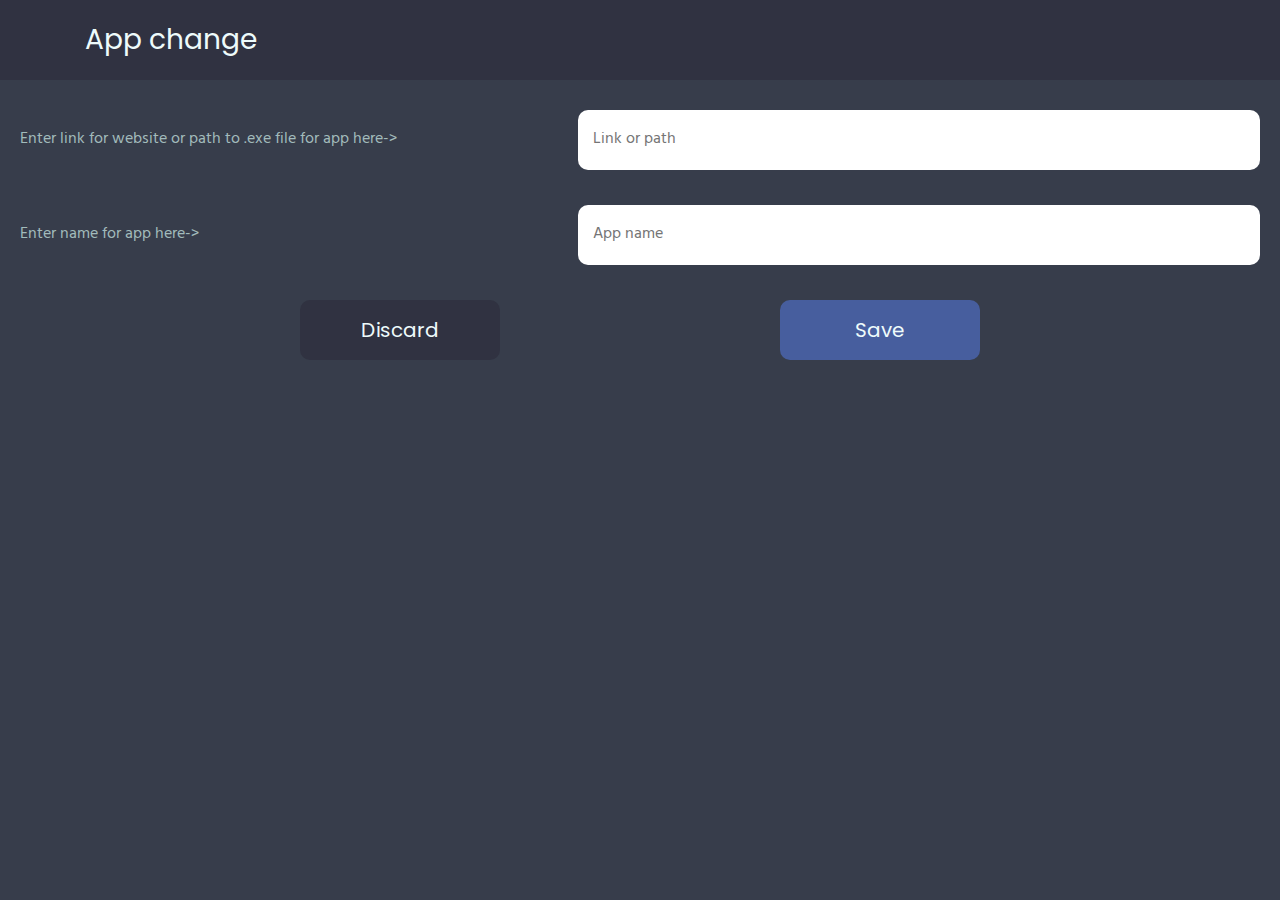
<file: GUI/html/app_change.html>
<!DOCTYPE html>
<html lang="en">

<head>
	<meta charset="UTF-8">
	<meta http-equiv="X-UA-Compatible" content="IE=edge">
	<meta name="viewport" content="width=device-width, initial-scale=1.0">

	<link rel="stylesheet" href="/css/settings.css">

	<!-- Icons -->

	<link rel="stylesheet" href="https://pro.fontawesome.com/releases/v5.10.0/css/all.css" integrity="sha384-AYmEC3Yw5cVb3ZcuHtOA93w35dYTsvhLPVnYs9eStHfGJvOvKxVfELGroGkvsg+p" crossorigin="anonymous"/>

	<!-- GoogleFonts -->

	<link rel="preconnect" href="https://fonts.gstatic.com">
	<link href="https://fonts.googleapis.com/css2?family=Hind+Guntur:wght@300&family=Poppins:wght@500&display=swap"
		rel="stylesheet">

	<title>Shortcut_maker app settings</title>
</head>

<body>
	<nav>
		<a href="preset_change.html" id="back"><i class="far fa-caret-square-left fa-2x"></i></a>

		<h1>App change</h1>
	</nav>

	<div class="section">
		<div class="enter_info">
			<p>Enter link for website or path to .exe file for app here-></p>
			<input type="text" id="app_link" placeholder="Link or path">
		</div>

		<div class="enter_info">
			<p>Enter name for app here-></p>
			<input type="text" id="app_link" placeholder="App name">
		</div>

		<div class="approve_changes">
			<button id="discard"><h2>Discard</h2></button>
			<button id="save"><h2>Save</h2></button>
		</div>
	</div>
	
</body>

</html>
</file>
<file: css/settings.css>
* {
  margin: 0;
  padding: 0;
  -webkit-box-sizing: border-box;
          box-sizing: border-box;
}

body {
  height: 100%;
  width: 100%;
  background-color: #373d4b;
}

h1 {
  font: 28px "Poppins";
  color: #EEFBFB;
  margin: 0;
}

h2 {
  font: 20px "Poppins";
  color: #EEFBFB;
  margin: 0;
}

p {
  font: 16px "Hind Guntur";
  color: #a2bbbb;
  margin: 0;
}

a {
  text-decoration: none;
  color: #5378e0;
}

ul {
  list-style: none;
}

::-webkit-scrollbar-track {
  background-color: #4d5465;
}

::-webkit-scrollbar {
  width: 12px;
  background-color: #5378e0;
}

::-webkit-scrollbar-thumb {
  border-radius: 10px;
  background-color: #5378e055;
}

::-webkit-scrollbar-thumb:hover {
  background-color: #5378e0;
}

nav {
  height: 80px;
  background-color: #303241;
  width: 100%;
  display: -webkit-box;
  display: -ms-flexbox;
  display: flex;
  -webkit-box-align: center;
      -ms-flex-align: center;
          align-items: center;
  padding: 0 25px;
}

nav h1 {
  margin-left: 20px;
}

section {
  padding: 30px 20px;
  display: -ms-grid;
  display: grid;
  grid-gap: 30px 20px;
  -ms-grid-columns: (1fr)[3];
      grid-template-columns: repeat(3, 1fr);
  justify-items: center;
}

.card {
  width: 150px;
  height: 100%;
  background-color: #303241;
  border-radius: 10px;
  border: 2px solid transparent;
  display: -webkit-box;
  display: -ms-flexbox;
  display: flex;
  -webkit-box-orient: vertical;
  -webkit-box-direction: normal;
      -ms-flex-direction: column;
          flex-direction: column;
  -webkit-box-pack: justify;
      -ms-flex-pack: justify;
          justify-content: space-between;
  -webkit-box-align: center;
      -ms-flex-align: center;
          align-items: center;
  padding: 10px;
  -webkit-transition: 0.1s ease-in;
  transition: 0.1s ease-in;
  cursor: pointer;
}

.card:hover {
  border: 2px solid #4d5465;
  -webkit-transition: 0.1s ease-in;
  transition: 0.1s ease-in;
}

.card h2 {
  margin: 0 0 8px;
}

.card .photo {
  width: 100%;
  height: 100px;
  background-color: #5378e0;
  border-radius: 8px;
}

.title {
  -ms-grid-column: span 3;
      grid-column-start: span 3;
  background-color: #4d5465;
  width: 100%;
  display: -webkit-box;
  display: -ms-flexbox;
  display: flex;
  -webkit-box-pack: center;
      -ms-flex-pack: center;
          justify-content: center;
  padding: 10px 0;
  border-radius: 10px;
}

#back {
  color: #a2bbbb;
  font-size: 20px;
  width: 40px;
  -webkit-transition: 0.1s ease-in;
  transition: 0.1s ease-in;
}

#back:hover {
  color: #5378e0;
  -webkit-transition: 0.2s ease-in;
  transition: 0.2s ease-in;
}

.approve_changes {
  -ms-grid-column: span 3;
      grid-column-start: span 3;
  width: 100%;
  display: -webkit-box;
  display: -ms-flexbox;
  display: flex;
  -webkit-box-pack: space-evenly;
      -ms-flex-pack: space-evenly;
          justify-content: space-evenly;
}

button {
  outline: none;
  background-color: #303241;
  border: none;
  border-radius: 10px;
  cursor: pointer;
  width: 100%;
  max-width: 200px;
  padding: 15px 0;
}

#save {
  background-color: #5378e090;
  -webkit-transition: 0.1s ease-in;
  transition: 0.1s ease-in;
}

#save:hover {
  background-color: #5378e0;
  -webkit-transition: 0.1s ease-in;
  transition: 0.1s ease-in;
}

#discard {
  background-color: #303241;
  -webkit-transition: 0.1s ease-in;
  transition: 0.1s ease-in;
}

#discard:hover {
  background-color: #303241a9;
  -webkit-transition: 0.1s ease-in;
  transition: 0.1s ease-in;
}

.section {
  padding: 30px 20px;
  display: -webkit-box;
  display: -ms-flexbox;
  display: flex;
  -webkit-box-orient: vertical;
  -webkit-box-direction: normal;
      -ms-flex-direction: column;
          flex-direction: column;
  -webkit-box-pack: center;
      -ms-flex-pack: center;
          justify-content: center;
}

.enter_info {
  display: -webkit-box;
  display: -ms-flexbox;
  display: flex;
  -webkit-box-pack: justify;
      -ms-flex-pack: justify;
          justify-content: space-between;
  -webkit-box-align: center;
      -ms-flex-align: center;
          align-items: center;
  margin-bottom: 35px;
}

.enter_info p {
  width: 40%;
}

.enter_info input {
  width: 55%;
  height: 60px;
  outline: none;
  border-radius: 10px;
  padding: 15px;
  -webkit-box-shadow: none;
          box-shadow: none;
  border: none;
  font: 16px "Hind Guntur";
  color: #373d4b;
  caret-color: #5378e0;
}
</file>
